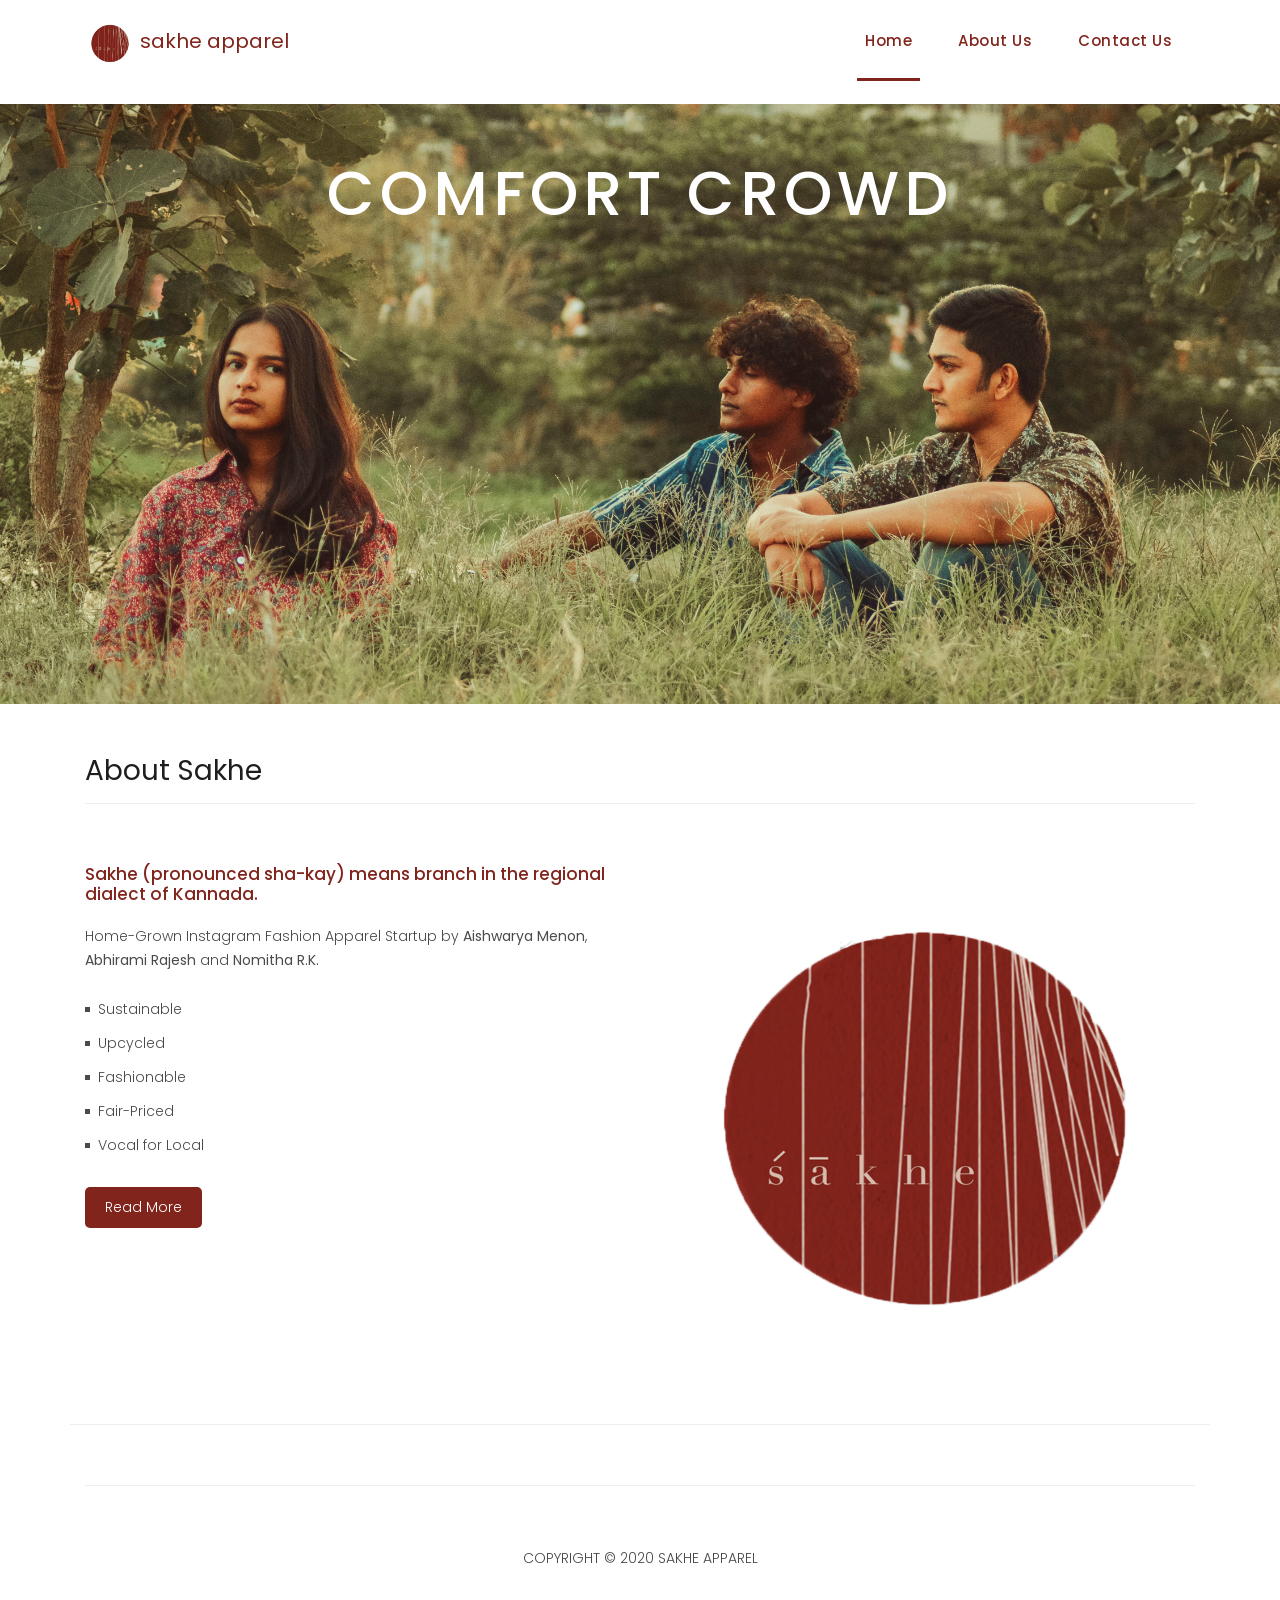
<file: index.html>
<!DOCTYPE html>
<html lang="en">

  <head>

    <meta charset="utf-8">
    <meta name="viewport" content="width=device-width, initial-scale=1, shrink-to-fit=no">
    <meta name="description" content="">
    <meta name="author" content="">
    <link href="https://fonts.googleapis.com/css?family=Poppins:100,200,300,400,500,600,700,800,900&display=swap" rel="stylesheet">

    <title>Sakhe Apparel</title>

    <!-- Bootstrap core CSS -->
    <link href="vendor/bootstrap/css/bootstrap.min.css" rel="stylesheet">
    <link rel = "icon" href = "assets/images/Logo.PNG" type = "image/x-icon">
<!--

TemplateMo 546 Sixteen Clothing

https://templatemo.com/tm-546-sixteen-clothing

-->

    <!-- Additional CSS Files -->
    <link rel="stylesheet" href="assets/css/fontawesome.css">
    <link rel="stylesheet" href="assets/css/templatemo-sixteen.css">
    <link rel="stylesheet" href="assets/css/owl.css">

  </head>

  <body>

    <!-- ***** Preloader Start ***** -->
    <div id="preloader">
        <div class="jumper">
            <div></div>
            <div></div>
            <div></div>
        </div>
    </div>  
    <!-- ***** Preloader End ***** -->

    <!-- Header -->
    <header class="">
      <nav class="navbar navbar-expand-lg">
        <div class="container">
          <a class="navbar-brand" href="index.html" style="color: #81241c;"><img src="assets/images/Logo.PNG" id="logo"> sakhe apparel</h2></a>
          <button class="navbar-toggler" type="button" data-toggle="collapse" data-target="#navbarResponsive" aria-controls="navbarResponsive" aria-expanded="false" aria-label="Toggle navigation">
            <span class="navbar-toggler-icon"></span>
          </button>
          <div class="collapse navbar-collapse" id="navbarResponsive">
            <ul class="navbar-nav ml-auto">
              <li class="nav-item active">
                <a class="nav-link" href="index.html">Home
                  <span class="sr-only">(current)</span>
                </a>
              </li> 
              <!-- <li class="nav-item">
                <a class="nav-link" href="products.html">Our Products</a>
              </li> -->
              <li class="nav-item">
                <a class="nav-link" href="about.html">About Us</a>
              </li>
              <li class="nav-item">
                <a class="nav-link" href="contact.html">Contact Us</a>
              </li>
            </ul>
          </div>
        </div>
      </nav>
    </header>

    <!-- Page Content -->
    Banner Starts Here
    <div class="banner header-text">
      <div class="owl-banner owl-carousel">
        <div class="banner-item-01">
          <div class="text-content">
            <!-- <h4></h4> -->
            <h2>Comfort Crowd</h2>
          </div>
        </div>
        <!-- <div class="banner-item-02">
          <div class="text-content">
            <h4>Flash Deals</h4>
            <h2>Get your best products</h2>
          </div>
        </div>
        <div class="banner-item-03">
          <div class="text-content">
            <h4>Last Minute</h4>
            <h2>Grab last minute deals</h2>
          </div>
        </div> -->
      </div>
    </div>
    <!-- Banner Ends Here -->

    <!-- <div class="latest-products">
      <div class="container">
        <div class="row">
          <div class="col-md-12">
            <div class="section-heading">
              <h2>Latest Products</h2>
              <a href="products.html">view all products <i class="fa fa-angle-right"></i></a>
            </div>
          </div>
          <div class="col-md-4">
            <div class="product-item">
              <a href="#"><img src="assets/images/product_01.jpg" alt=""></a>
              <div class="down-content">
                <a href="#"><h4>Tittle goes here</h4></a>
                <h6>$25.75</h6>
                <p>Lorem ipsume dolor sit amet, adipisicing elite. Itaque, corporis nulla aspernatur.</p>
                <ul class="stars">
                  <li><i class="fa fa-star"></i></li>
                  <li><i class="fa fa-star"></i></li>
                  <li><i class="fa fa-star"></i></li>
                  <li><i class="fa fa-star"></i></li>
                  <li><i class="fa fa-star"></i></li>
                </ul>
                <span>Reviews (24)</span>
              </div>
            </div>
          </div>
          <div class="col-md-4">
            <div class="product-item">
              <a href="#"><img src="assets/images/product_02.jpg" alt=""></a>
              <div class="down-content">
                <a href="#"><h4>Tittle goes here</h4></a>
                <h6>$30.25</h6>
                <p>Lorem ipsume dolor sit amet, adipisicing elite. Itaque, corporis nulla aspernatur.</p>
                <ul class="stars">
                  <li><i class="fa fa-star"></i></li>
                  <li><i class="fa fa-star"></i></li>
                  <li><i class="fa fa-star"></i></li>
                  <li><i class="fa fa-star"></i></li>
                  <li><i class="fa fa-star"></i></li>
                </ul>
                <span>Reviews (21)</span>
              </div>
            </div>
          </div>
          <div class="col-md-4">
            <div class="product-item">
              <a href="#"><img src="assets/images/product_03.jpg" alt=""></a>
              <div class="down-content">
                <a href="#"><h4>Tittle goes here</h4></a>
                <h6>$20.45</h6>
                <p>Sixteen Clothing is free CSS template provided by TemplateMo.</p>
                <ul class="stars">
                  <li><i class="fa fa-star"></i></li>
                  <li><i class="fa fa-star"></i></li>
                  <li><i class="fa fa-star"></i></li>
                  <li><i class="fa fa-star"></i></li>
                  <li><i class="fa fa-star"></i></li>
                </ul>
                <span>Reviews (36)</span>
              </div>
            </div>
          </div>
          <div class="col-md-4">
            <div class="product-item">
              <a href="#"><img src="assets/images/product_04.jpg" alt=""></a>
              <div class="down-content">
                <a href="#"><h4>Tittle goes here</h4></a>
                <h6>$15.25</h6>
                <p>Lorem ipsume dolor sit amet, adipisicing elite. Itaque, corporis nulla aspernatur.</p>
                <ul class="stars">
                  <li><i class="fa fa-star"></i></li>
                  <li><i class="fa fa-star"></i></li>
                  <li><i class="fa fa-star"></i></li>
                  <li><i class="fa fa-star"></i></li>
                  <li><i class="fa fa-star"></i></li>
                </ul>
                <span>Reviews (48)</span>
              </div>
            </div>
          </div>
          <div class="col-md-4">
            <div class="product-item">
              <a href="#"><img src="assets/images/product_05.jpg" alt=""></a>
              <div class="down-content">
                <a href="#"><h4>Tittle goes here</h4></a>
                <h6>$12.50</h6>
                <p>Lorem ipsume dolor sit amet, adipisicing elite. Itaque, corporis nulla aspernatur.</p>
                <ul class="stars">
                  <li><i class="fa fa-star"></i></li>
                  <li><i class="fa fa-star"></i></li>
                  <li><i class="fa fa-star"></i></li>
                  <li><i class="fa fa-star"></i></li>
                  <li><i class="fa fa-star"></i></li>
                </ul>
                <span>Reviews (16)</span>
              </div>
            </div>
          </div>
          <div class="col-md-4">
            <div class="product-item">
              <a href="#"><img src="assets/images/product_06.jpg" alt=""></a>
              <div class="down-content">
                <a href="#"><h4>Tittle goes here</h4></a>
                <h6>$22.50</h6>
                <p>Lorem ipsume dolor sit amet, adipisicing elite. Itaque, corporis nulla aspernatur.</p>
                <ul class="stars">
                  <li><i class="fa fa-star"></i></li>
                  <li><i class="fa fa-star"></i></li>
                  <li><i class="fa fa-star"></i></li>
                  <li><i class="fa fa-star"></i></li>
                  <li><i class="fa fa-star"></i></li>
                </ul>
                <span>Reviews (32)</span>
              </div>
            </div>
          </div>
        </div>
      </div>
    </div> -->

    <div class="best-features">
      <div class="container">
        <div class="row">
          <div class="col-md-12">
            <div class="section-heading">
              <h2>About Sakhe</h2>
            </div>
          </div>
          <div class="col-md-6">
            <div class="left-content">
              <h4>Sakhe (pronounced sha-kay) means branch in the regional dialect of Kannada.</h4>
              <p>Home-Grown Instagram Fashion Apparel Startup by <b>Aishwarya Menon</b>, <b>Abhirami Rajesh</b> and <b>Nomitha R.K.</b></p>
              <ul class="featured-list">
                <li><a href="#">Sustainable</a></li>
                <li><a href="#">Upcycled</a></li>
                <li><a href="#">Fashionable</a></li>
                <li><a href="#">Fair-Priced</a></li>
                <li><a href="#">Vocal for Local</a></li>
              </ul>
              <a href="about.html" class="filled-button">Read More</a>
            </div>
          </div>
          <div class="col-md-6">
            <div class="right-image">
              <img src="assets/images/Logo.PNG" alt="" width="5 rem" height="500px">
              <!-- <img src="assets/images/aishwarya.JPG" alt="Aishwarya Menon" id="creator"><img src="assets/images/abhirami.JPG" alt="Abhirami Rajesh" id="creator"><img src="assets/images/nomitha.JPEG" alt="Nomitha RK" id="creator"> -->
            </div>
          </div>
        </div>
      </div>
    </div>


    <!-- <div class="call-to-action">
      <div class="container">
        <div class="row">
          <div class="col-md-12">
            <div class="inner-content">
              <div class="row">
                <div class="col-md-8">
                  <h4>Creative &amp; Unique <em>Sixteen</em> Products</h4>
                  <p>Lorem ipsum dolor sit amet, consectetur adipisicing elit. Itaque corporis amet elite author nulla.</p>
                </div>
                <div class="col-md-4">
                  <a href="#" class="filled-button">Purchase Now</a>
                </div>
              </div>
            </div>
          </div>
        </div>
      </div>
    </div> -->

    
    <footer>
      <div class="container">
        <div class="row">
          <div class="col-md-12">
            <div class="inner-content">
              <p>Copyright &copy; 2020 Sakhe Apparel</p>
            </div>
          </div>
        </div>
      </div>
    </footer>


    <!-- Bootstrap core JavaScript -->
    <script src="vendor/jquery/jquery.min.js"></script>
    <script src="vendor/bootstrap/js/bootstrap.bundle.min.js"></script>


    <!-- Additional Scripts -->
    <script src="assets/js/custom.js"></script>
    <script src="assets/js/owl.js"></script>
    <script src="assets/js/slick.js"></script>
    <script src="assets/js/isotope.js"></script>
    <script src="assets/js/accordions.js"></script>


    <script language = "text/Javascript"> 
      cleared[0] = cleared[1] = cleared[2] = 0; //set a cleared flag for each field
      function clearField(t){                   //declaring the array outside of the
      if(! cleared[t.id]){                      // function makes it static and global
          cleared[t.id] = 1;  // you could use true and false, but that's more typing
          t.value='';         // with more chance of typos
          t.style.color='#fff';
          }
      }
    </script>


  </body>

</html>
</file>
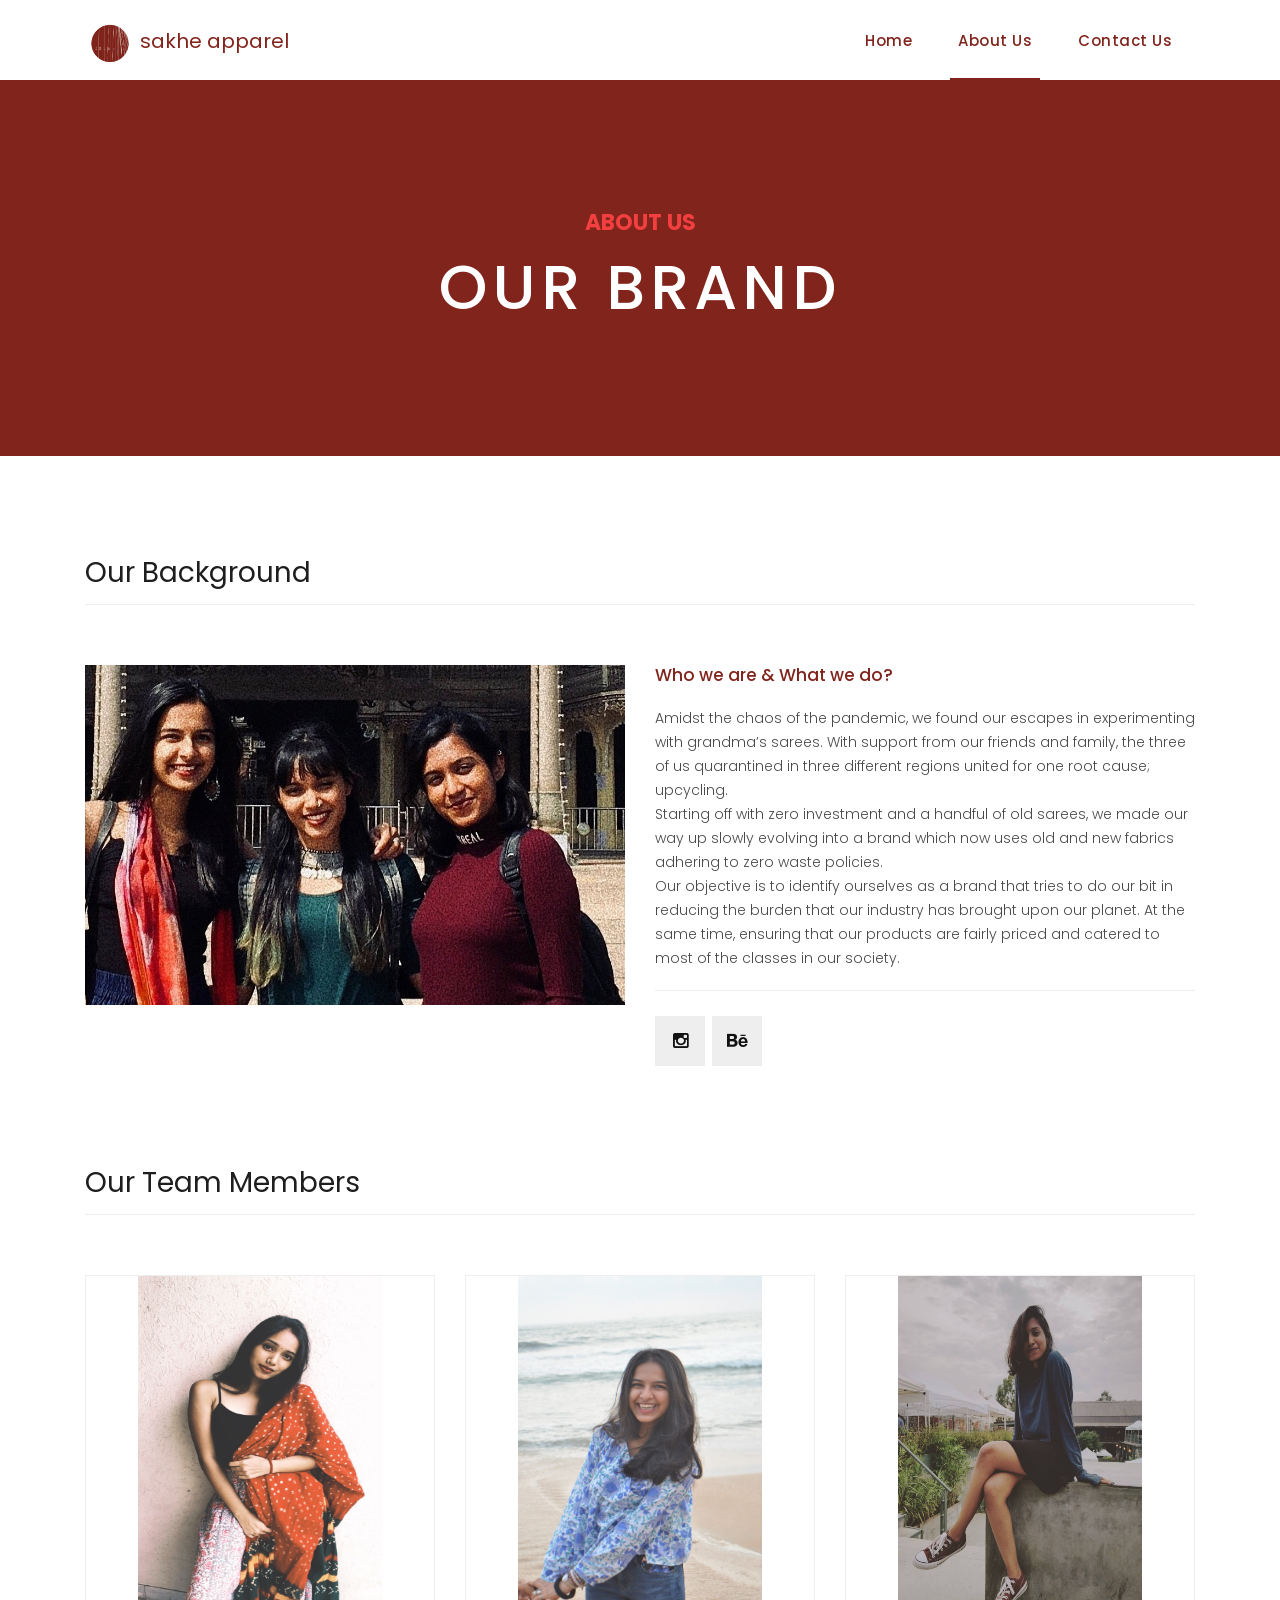
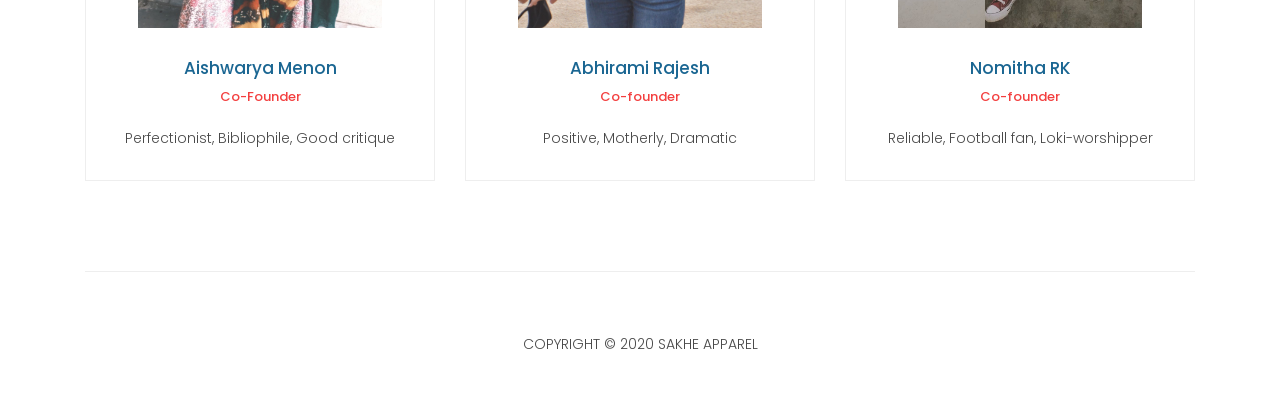
<file: about.html>
<!DOCTYPE html>
<html lang="en">

  <head>

    <meta charset="utf-8">
    <meta name="viewport" content="width=device-width, initial-scale=1, shrink-to-fit=no">
    <meta name="description" content="">
    <meta name="author" content="">
    <link href="https://fonts.googleapis.com/css?family=Poppins:100,200,300,400,500,600,700,800,900&display=swap" rel="stylesheet">

    <title>Sakhe Apparel - About Page</title>

    <!-- Bootstrap core CSS -->
    <link href="vendor/bootstrap/css/bootstrap.min.css" rel="stylesheet">
    <link rel = "icon" href = "assets/images/Logo.PNG" type = "image/x-icon">
<!--

TemplateMo 546 Sixteen Clothing

https://templatemo.com/tm-546-sixteen-clothing

-->

    <!-- Additional CSS Files -->
    <link rel="stylesheet" href="assets/css/fontawesome.css">
    <link rel="stylesheet" href="assets/css/templatemo-sixteen.css">
    <!-- <link rel="stylesheet" href="assets/css/owl.css"> -->

  </head>

  <body>

    <!-- ***** Preloader Start ***** -->
    <div id="preloader">
        <div class="jumper">
            <div></div>
            <div></div>
            <div></div>
        </div>
    </div>  
    <!-- ***** Preloader End ***** -->

    <!-- Header -->
    <header class="">
      <nav class="navbar navbar-expand-lg">
        <div class="container">
          <a class="navbar-brand" href="index.html" style="color: #81241c;"><img src="assets/images/Logo.PNG" id="logo"> sakhe apparel</h2></a>
          <button class="navbar-toggler" type="button" data-toggle="collapse" data-target="#navbarResponsive" aria-controls="navbarResponsive" aria-expanded="false" aria-label="Toggle navigation">
            <span class="navbar-toggler-icon"></span>
          </button>
          <div class="collapse navbar-collapse" id="navbarResponsive">
            <ul class="navbar-nav ml-auto">
              <li class="nav-item">
                <a class="nav-link" href="index.html">Home
                  <span class="sr-only">(current)</span>
                </a>
              </li> 
              <!-- <li class="nav-item">
                <a class="nav-link" href="products.html">Our Products</a>
              </li> -->
              <li class="nav-item active">
                <a class="nav-link" href="about.html">About Us</a>
              </li>
              <li class="nav-item">
                <a class="nav-link" href="contact.html">Contact Us</a>
              </li>
            </ul>
          </div>
        </div>
      </nav>
    </header>

    <!-- Page Content -->
    <div class="page-heading about-heading header-text">
      <div class="container">
        <div class="row">
          <div class="col-md-12">
            <div class="text-content">
              <h4>about us</h4>
              <h2>our brand</h2>
            </div>
          </div>
        </div>
      </div>
    </div>


    <div class="best-features about-features">
      <div class="container">
        <div class="row">
          <div class="col-md-12">
            <div class="section-heading">
              <h2>Our Background</h2>
            </div>
          </div>
          <div class="col-md-6">
            <div class="right-image">
              <img src="assets/images/team-edit.jpeg" alt="">
            </div>
          </div>
          <div class="col-md-6">
            <div class="left-content">
              <h4>Who we are &amp; What we do?</h4>
              <p>Amidst the chaos of the pandemic, we found our escapes in experimenting with grandma’s sarees. 
                With support from our friends and family, the three of us quarantined in three different regions united for one root cause; upcycling.
                <br>
                Starting off with zero investment and a handful of old sarees, we made our way up slowly evolving into a brand which now uses old and new fabrics adhering to zero waste policies. 
                         
                <br>
                Our objective is to identify ourselves as a brand that tries to do our bit in reducing the burden that our industry has brought upon our planet. At the same time, ensuring that our products are fairly priced and catered to most of the classes in our society.
                </p>
              <ul class="social-icons">
                <!-- <li><a href="#"><i class="fa fa-facebook"></i></a></li>
                <li><a href="#"><i class="fa fa-twitter"></i></a></li> -->
                <li><a href="https://www.instagram.com/sakhe.apparel/", target="_blank"><i class="fa fa-instagram"></i></a></li>
                <li><a href="https://www.behance.net/gallery/119953645/Sakhe-Our-Small-Business", target="_blank"><i class="fa fa-behance"></i></a></li>
              </ul>
            </div>
          </div>
        </div>
      </div>
    </div>

    
    <div class="team-members">
      <div class="container">
        <div class="row">
          <div class="col-md-12">
            <div class="section-heading">
              <h2>Our Team Members</h2>
            </div>
          </div>
          <div class="col-md-4">
            <div class="team-member">
              <div class="thumb-container">
                <img src="assets/images/aishwarya.JPG" alt="">
                <div class="hover-effect">
                  <div class="hover-content">
                    <ul class="social-icons">
                      <!-- <li><a href="#"><i class="fa fa-facebook"></i></a></li>
                      <li><a href="#"><i class="fa fa-twitter"></i></a></li> -->
                      <li><a href="https://www.instagram.com/aishwarya_menonn/", target="_blank"><i class="fa fa-instagram"></i></a></li>
                      <li><a href="https://www.behance.net/aishwaryanmenon", target="_blank"><i class="fa fa-behance"></i></a></li>
                    </ul>
                  </div>
                </div>
              </div>
              <div class="down-content">
                <h4>Aishwarya Menon</h4>
                <span>Co-Founder</span>
                <p>Perfectionist, Bibliophile, Good critique</p>
              </div>
            </div>
          </div>
          <div class="col-md-4">
            <div class="team-member">
              <div class="thumb-container">
                <img src="assets/images/abhirami.JPG" alt="">
                <div class="hover-effect">
                  <div class="hover-content">
                    <ul class="social-icons">
                      <!-- <li><a href="#"><i class="fa fa-facebook"></i></a></li>
                      <li><a href="#"><i class="fa fa-twitter"></i></a></li> -->
                      <li><a href="https://www.instagram.com/abhiramirrajesh/", target="_blank"><i class="fa fa-instagram"></i></a></li>
                      <li><a href="https://www.behance.net/abhiramirajesh", target="_blank"><i class="fa fa-behance"></i></a></li>
                    </ul>
                  </div>
                </div>
              </div>
              <div class="down-content">
                <h4>Abhirami Rajesh</h4>
                <span>Co-founder</span>
                <p>Positive, Motherly, Dramatic</p>
              </div>
            </div>
          </div>
          <div class="col-md-4">
            <div class="team-member">
              <div class="thumb-container">
                <img src="assets/images/nomitha.JPEG" alt="">
                <div class="hover-effect">
                  <div class="hover-content">
                    <ul class="social-icons">
                      <!-- <li><a href="#"><i class="fa fa-facebook"></i></a></li>
                      <li><a href="#"><i class="fa fa-twitter"></i></a></li> -->
                      <li><a href="https://www.instagram.com/nomitha.rk/", target="_blank"><i class="fa fa-instagram"></i></a></li>
                      <li><a href="https://www.behance.net/nomitha_rk", target="_blank"><i class="fa fa-behance"></i></a></li>
                    </ul>
                  </div>
                </div>
              </div>
              <div class="down-content">
                <h4>Nomitha RK</h4>
                <span>Co-founder</span>
                <p>Reliable, Football fan, Loki-worshipper</p>
              </div>
            </div>
          </div>
          <!-- <div class="col-md-4">
            <div class="team-member">
              <div class="thumb-container">
                <img src="assets/images/team_04.jpg" alt="">
                <div class="hover-effect">
                  <div class="hover-content">
                    <ul class="social-icons">
                      <li><a href="#"><i class="fa fa-facebook"></i></a></li>
                      <li><a href="#"><i class="fa fa-twitter"></i></a></li>
                      <li><a href="#"><i class="fa fa-linkedin"></i></a></li>
                      <li><a href="#"><i class="fa fa-behance"></i></a></li>
                    </ul>
                  </div>
                </div>
              </div> -->
              <!-- <div class="down-content">
                <h4>Mary Cool</h4>
                <span>Product Specialist</span>
                <p>Lorem ipsum dolor sit amet, consectetur adipisicing itaque corporis nulla.</p>
              </div>
            </div>
          </div>
          <div class="col-md-4">
            <div class="team-member">
              <div class="thumb-container">
                <img src="assets/images/team_05.jpg" alt="">
                <div class="hover-effect">
                  <div class="hover-content">
                    <ul class="social-icons">
                      <li><a href="#"><i class="fa fa-facebook"></i></a></li>
                      <li><a href="#"><i class="fa fa-twitter"></i></a></li>
                      <li><a href="#"><i class="fa fa-linkedin"></i></a></li>
                      <li><a href="#"><i class="fa fa-behance"></i></a></li>
                    </ul>
                  </div>
                </div>
              </div>
              <div class="down-content">
                <h4>George Walker</h4>
                <span>Product Photographer</span>
                <p>Lorem ipsum dolor sit amet, consectetur adipisicing itaque corporis nulla.</p>
              </div>
            </div>
          </div>
          <div class="col-md-4">
            <div class="team-member">
              <div class="thumb-container">
                <img src="assets/images/team_06.jpg" alt="">
                <div class="hover-effect">
                  <div class="hover-content">
                    <ul class="social-icons">
                      <li><a href="#"><i class="fa fa-facebook"></i></a></li>
                      <li><a href="#"><i class="fa fa-twitter"></i></a></li>
                      <li><a href="#"><i class="fa fa-linkedin"></i></a></li>
                      <li><a href="#"><i class="fa fa-behance"></i></a></li>
                    </ul>
                  </div>
                </div>
              </div>
              <div class="down-content">
                <h4>Kate Town</h4>
                <span>General Manager</span>
                <p>Lorem ipsum dolor sit amet, consectetur adipisicing itaque corporis nulla.</p>
              </div>
            </div>
          </div> -->
        </div>
      </div>
    </div>


    <!-- <div class="services">
      <div class="container">
        <div class="row">
          <div class="col-md-4">
            <div class="service-item">
              <div class="icon">
                <i class="fa fa-gear"></i>
              </div>
              <div class="down-content">
                <h4>Product Management</h4>
                <p>Lorem ipsum dolor sit amet, consectetur an adipisicing elit. Itaque, corporis nulla at quia quaerat.</p>
                <a href="#" class="filled-button">Read More</a>
              </div>
            </div>
          </div>
          <div class="col-md-4">
            <div class="service-item">
              <div class="icon">
                <i class="fa fa-gear"></i>
              </div>
              <div class="down-content">
                <h4>Customer Relations</h4>
                <p>Lorem ipsum dolor sit amet, consectetur an adipisicing elit. Itaque, corporis nulla at quia quaerat.</p>
                <a href="#" class="filled-button">Details</a>
              </div>
            </div>
          </div>
          <div class="col-md-4">
            <div class="service-item">
              <div class="icon">
                <i class="fa fa-gear"></i>
              </div>
              <div class="down-content">
                <h4>Global Collection</h4>
                <p>Lorem ipsum dolor sit amet, consectetur an adipisicing elit. Itaque, corporis nulla at quia quaerat.</p>
                <a href="#" class="filled-button">Read More</a>
              </div>
            </div>
          </div>
        </div>
      </div>
    </div> -->


    <!-- <div class="happy-clients">
      <div class="container">
        <div class="row">
          <div class="col-md-12">
            <div class="section-heading">
              <h2>Happy Clients</h2>
            </div>
          </div>
          <div class="col-md-12">
              <div class="client-item">
                <img src="assets/images/Middle.jpg" alt="1">
              </div>
              
              <div class="client-item">
                <img src="assets/images/Middle.jpg" alt="2">
              </div>
              
              <div class="client-item">
                <img src="assets/images/Middle.jpg" alt="3">
              </div>
              
              <div class="client-item">
                <img src="assets/images/Middle.jpg" alt="4">
              </div>
              
              <div class="client-item">
                <img src="assets/images/Middle.jpg" alt="5">
              </div>
              
              <div class="client-item">
                <img src="assets/images/Middle.jpg" alt="6">
              </div>

              <div class="client-item">
                <img src="assets/images/Middle.jpg" alt="6">
              </div>

              <div class="client-item">
                <img src="assets/images/Middle.jpg" alt="6">
              </div>
          </div>
        </div>
      </div>
    </div> -->

    
    <footer>
      <div class="container">
        <div class="row">
          <div class="col-md-12">
            <div class="inner-content">
              <p>Copyright &copy; 2020 Sakhe Apparel</p>
            </div>
          </div>
        </div>
      </div>
    </footer>


    <!-- Bootstrap core JavaScript -->
    <script src="vendor/jquery/jquery.min.js"></script>
    <script src="vendor/bootstrap/js/bootstrap.bundle.min.js"></script>


    <!-- Additional Scripts -->
    <script src="assets/js/custom.js"></script>
    <script src="assets/js/owl.js"></script>
    <script src="assets/js/slick.js"></script>
    <script src="assets/js/isotope.js"></script>
    <script src="assets/js/accordions.js"></script>


    <script language = "text/Javascript"> 
      cleared[0] = cleared[1] = cleared[2] = 0; //set a cleared flag for each field
      function clearField(t){                   //declaring the array outside of the
      if(! cleared[t.id]){                      // function makes it static and global
          cleared[t.id] = 1;  // you could use true and false, but that's more typing
          t.value='';         // with more chance of typos
          t.style.color='#fff';
          }
      }
    </script>


  </body>

</html>
</file>
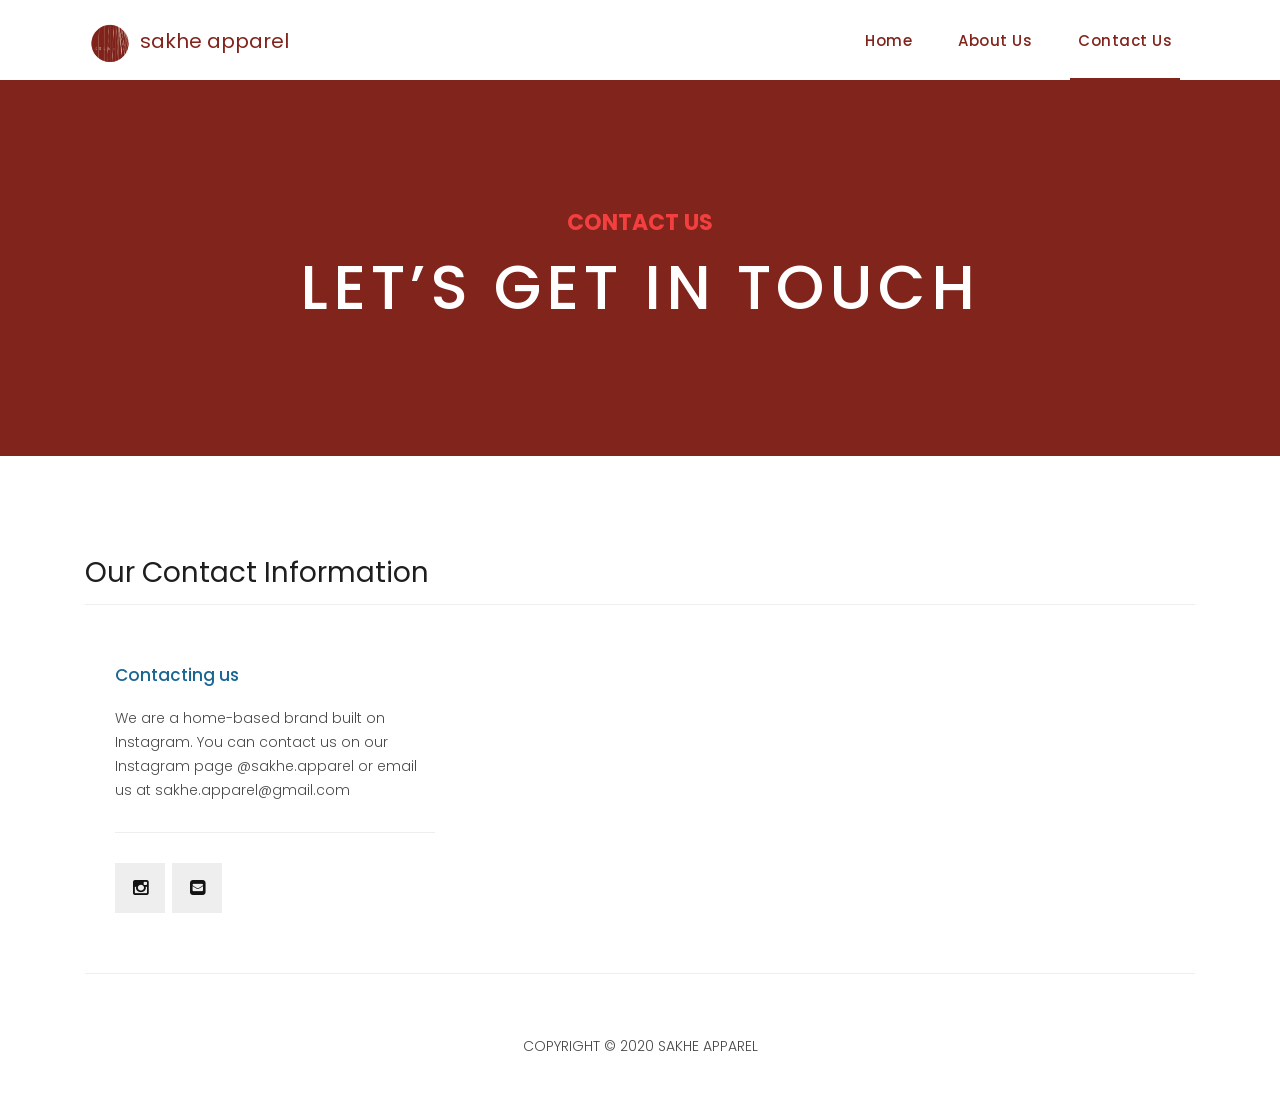
<file: contact.html>
<!DOCTYPE html>
<html lang="en">

  <head>

    <meta charset="utf-8">
    <meta name="viewport" content="width=device-width, initial-scale=1, shrink-to-fit=no">
    <meta name="description" content="">
    <meta name="author" content="">
    <link href="https://fonts.googleapis.com/css?family=Poppins:100,200,300,400,500,600,700,800,900&display=swap" rel="stylesheet">

    <title>Sakhe Apparel - Contact Page</title>

    <!-- Bootstrap core CSS -->
    <link href="vendor/bootstrap/css/bootstrap.min.css" rel="stylesheet">
    <link rel = "icon" href = "assets/images/Logo.PNG" type = "image/x-icon">
<!--

TemplateMo 546 Sixteen Clothing

https://templatemo.com/tm-546-sixteen-clothing

-->

    <!-- Additional CSS Files -->
    <link rel="stylesheet" href="assets/css/fontawesome.css">
    <link rel="stylesheet" href="assets/css/templatemo-sixteen.css">
    <link rel="stylesheet" href="assets/css/owl.css">

  </head>

  <body>

    <!-- ***** Preloader Start ***** -->
    <div id="preloader">
        <div class="jumper">
            <div></div>
            <div></div>
            <div></div>
        </div>
    </div>  
    <!-- ***** Preloader End ***** -->

   <!-- Header -->
   <header class="">
    <nav class="navbar navbar-expand-lg">
      <div class="container">
        <a class="navbar-brand" href="index.html" style="color: #81241c;"><img src="assets/images/Logo.PNG" id="logo"> sakhe apparel</h2></a>
        <button class="navbar-toggler" type="button" data-toggle="collapse" data-target="#navbarResponsive" aria-controls="navbarResponsive" aria-expanded="false" aria-label="Toggle navigation">
          <span class="navbar-toggler-icon"></span>
        </button>
        <div class="collapse navbar-collapse" id="navbarResponsive">
          <ul class="navbar-nav ml-auto">
            <li class="nav-item">
              <a class="nav-link" href="index.html">Home
                <span class="sr-only">(current)</span>
              </a>
            </li> 
            <!-- <li class="nav-item">
              <a class="nav-link" href="products.html">Our Products</a>
            </li> -->
            <li class="nav-item">
              <a class="nav-link" href="about.html">About Us</a>
            </li>
            <li class="nav-item active">
              <a class="nav-link" href="contact.html">Contact Us</a>
            </li>
          </ul>
        </div>
      </div>
    </nav>
  </header>

    <!-- Page Content -->
    <div class="page-heading contact-heading header-text">
      <div class="container">
        <div class="row">
          <div class="col-md-12">
            <div class="text-content">
              <h4>contact us</h4>
              <h2>let’s get in touch</h2>
            </div>
          </div>
        </div>
      </div>
    </div>


    <div class="find-us">
      <div class="container">
        <div class="row">
          <div class="col-md-12">
            <div class="section-heading">
              <h2>Our Contact Information</h2>
            </div>
          </div>
          <!-- <div class="col-md-8">
            How to change your own map point
              1. Go to Google Maps
              2. Click on your location point
              3. Click "Share" and choose "Embed map" tab
              4. Copy only URL and paste it within the src="" field below
           
            <div id="map">
              <iframe src="https://maps.google.com/maps?q=Av.+L%C3%BAcio+Costa,+Rio+de+Janeiro+-+RJ,+Brazil&t=&z=13&ie=UTF8&iwloc=&output=embed" width="100%" height="330px" frameborder="0" style="border:0" allowfullscreen></iframe>
            </div>
          </div> -->
          <div class="col-md-4">
            <div class="left-content">
              <h4>Contacting us</h4>
              <p>We are a home-based brand built on Instagram. You can contact us on our Instagram page @sakhe.apparel or email us at sakhe.apparel@gmail.com</p>
              <ul class="social-icons">
                <!-- <li><a href="#"><i class="fa fa-facebook"></i></a></li>
                <li><a href="#"><i class="fa fa-twitter"></i></a></li> -->
                <li><a href="https://www.instagram.com/sakhe.apparel/", target="_blank"><i class="fa fa-instagram"></i></a></li>
                <li><a href="https://mail.google.com/mail/?view=cm&fs=1&tf=1", target="_blank"><i class="fa fa-envelope-square"></i></a></li>                
              </ul>
            </div>
          </div>
        </div>
      </div>
    </div>

    
    <!-- <div class="send-message">
      <div class="container">
        <div class="row">
          <div class="col-md-12">
            <div class="section-heading">
              <h2>Send us a Message</h2>
            </div>
          </div>
          <div class="col-md-8">
            <div class="contact-form">
              <form id="contact" action="" method="post">
                <div class="row">
                  <div class="col-lg-12 col-md-12 col-sm-12">
                    <fieldset>
                      <input name="name" type="text" class="form-control" id="name" placeholder="Full Name" required="">
                    </fieldset>
                  </div>
                  <div class="col-lg-12 col-md-12 col-sm-12">
                    <fieldset>
                      <input name="email" type="text" class="form-control" id="email" placeholder="E-Mail Address" required="">
                    </fieldset>
                  </div>
                  <div class="col-lg-12 col-md-12 col-sm-12">
                    <fieldset>
                      <input name="subject" type="text" class="form-control" id="subject" placeholder="Subject" required="">
                    </fieldset>
                  </div>
                  <div class="col-lg-12">
                    <fieldset>
                      <textarea name="message" rows="6" class="form-control" id="message" placeholder="Your Message" required=""></textarea>
                    </fieldset>
                  </div>
                  <div class="col-lg-12">
                    <fieldset>
                      <button type="submit" id="form-submit" class="filled-button">Send Message</button>
                    </fieldset>
                  </div>
                </div>
              </form>
            </div>
          </div>
          <div class="col-md-4">
            <ul class="accordion">
              <li>
                  <a>Accordion Title One</a>
                  <div class="content">
                      <p>Lorem ipsum dolor sit amet, consectetur adipisic elit. Sed voluptate nihil eumester consectetur similiqu consectetur.<br><br>Lorem ipsum dolor sit amet, consectetur adipisic elit. Et, consequuntur, modi mollitia corporis ipsa voluptate corrupti elite.</p>
                  </div>
              </li>
              <li>
                  <a>Second Title Here</a>
                  <div class="content">
                      <p>Lorem ipsum dolor sit amet, consectetur adipisic elit. Sed voluptate nihil eumester consectetur similiqu consectetur.<br><br>Lorem ipsum dolor sit amet, consectetur adipisic elit. Et, consequuntur, modi mollitia corporis ipsa voluptate corrupti elite.</p>
                  </div>
              </li>
              <li>
                  <a>Accordion Title Three</a>
                  <div class="content">
                      <p>Lorem ipsum dolor sit amet, consectetur adipisic elit. Sed voluptate nihil eumester consectetur similiqu consectetur.<br><br>Lorem ipsum dolor sit amet, consectetur adipisic elit. Et, consequuntur, modi mollitia corporis ipsa voluptate corrupti elite.</p>
                  </div>
              </li>
              <li>
                  <a>Fourth Accordion Title</a>
                  <div class="content">
                      <p>Lorem ipsum dolor sit amet, consectetur adipisic elit. Sed voluptate nihil eumester consectetur similiqu consectetur.<br><br>Lorem ipsum dolor sit amet, consectetur adipisic elit. Et, consequuntur, modi mollitia corporis ipsa voluptate corrupti elite.</p>
                  </div>
              </li>
            </ul>
          </div>
        </div>
      </div>
    </div>

    <div class="happy-clients">
      <div class="container">
        <div class="row">
          <div class="col-md-12">
            <div class="section-heading">
              <h2>Our Happy Customers</h2>
            </div>
          </div>
          <div class="col-md-12">
            <div class="owl-clients owl-carousel">
              <div class="client-item">
                <img src="assets/images/client-01.png" alt="1">
              </div>
              
              <div class="client-item">
                <img src="assets/images/client-01.png" alt="2">
              </div>
              
              <div class="client-item">
                <img src="assets/images/client-01.png" alt="3">
              </div>
              
              <div class="client-item">
                <img src="assets/images/client-01.png" alt="4">
              </div>
              
              <div class="client-item">
                <img src="assets/images/client-01.png" alt="5">
              </div>
              
              <div class="client-item">
                <img src="assets/images/client-01.png" alt="6">
              </div>
            </div>
          </div>
        </div>
      </div>
    </div> -->

    
    <footer>
      <div class="container">
        <div class="row">
          <div class="col-md-12">
            <div class="inner-content">
              <p>Copyright &copy; 2020 Sakhe Apparel</p>
            </div>
          </div>
        </div>
      </div>
    </footer>


    <!-- Bootstrap core JavaScript -->
    <script src="vendor/jquery/jquery.min.js"></script>
    <script src="vendor/bootstrap/js/bootstrap.bundle.min.js"></script>


    <!-- Additional Scripts -->
    <script src="assets/js/custom.js"></script>
    <script src="assets/js/owl.js"></script>
    <script src="assets/js/slick.js"></script>
    <script src="assets/js/isotope.js"></script>
    <script src="assets/js/accordions.js"></script>


    <script language = "text/Javascript"> 
      cleared[0] = cleared[1] = cleared[2] = 0; //set a cleared flag for each field
      function clearField(t){                   //declaring the array outside of the
      if(! cleared[t.id]){                      // function makes it static and global
          cleared[t.id] = 1;  // you could use true and false, but that's more typing
          t.value='';         // with more chance of typos
          t.style.color='#fff';
          }
      }
    </script>


  </body>

</html>
</file>
<file: assets/css/templatemo-sixteen.css>
/*

TemplateMo 546 Sixteen Clothing

https://templatemo.com/tm-546-sixteen-clothing

*/
body {
  font-family: 'Poppins', sans-serif;
  overflow-x: hidden;
  text-rendering: optimizeLegibility;
  -webkit-font-smoothing: antialiased;
  -moz-osx-font-smoothing: grayscale;
   /* background-image: url(../images/Logo.PNG);
   background-size: contain;
   background-repeat: no-repeat;
   background-position: center center; */
}
p {
	margin-bottom: 0px;
	font-size: 14px;
	font-weight: 300;
	color: #4a4a4a;
	line-height: 24px;
}
a {
	text-decoration: none!important;
}
ul {
	padding: 0;
	margin: 0;
	list-style: none;
}

h1,h2,h3,h4,h5,h6 {
	margin: 0px;
}

ul.social-icons li {
	display: inline-block;
	margin-right: 3px;
}

ul.social-icons li:last-child {
	margin-right: 0px;
}

ul.social-icons li a {
	width: 50px;
	height: 50px;
	display: inline-block;
	line-height: 50px;
	background-color: #eee;
	color: #121212;
	font-size: 18px;
	text-align: center;
	transition: all .3s;
}

ul.social-icons li a:hover {
	background-color: #f33f3f;
	color: #fff;
}

a.filled-button {
	background-color: #81241c;
	color: #fff;
	font-size: 14px;
	text-transform: capitalize;
	font-weight: 300;
	padding: 10px 20px;
	border-radius: 5px;
	display: inline-block;
	transition: all 0.3s;
}

a.filled-button:hover {
	background-color: #121212;
	color: #fff;
}

.section-heading {
	text-align: left;
	margin-bottom: 60px;
	border-bottom: 1px solid #eee;
}

.section-heading h2 {
	font-size: 28px;
	font-weight: 400;
	color: #1e1e1e;
	margin-bottom: 15px;
}

.products-heading {
	background-image: url(../images/products-heading.jpg);
}

.about-heading {
	/* background-image: url(../images/team-edit.jpeg); */
	/* background-size: cover; */
	background-color: #81241c;
	background-position: top;
	background-repeat: no-repeat;
}

.contact-heading {
	background-color: #81241c;
}

.page-heading {
	padding: 210px 0px 130px 0px;
	text-align: center;
	background-position: center center;
	background-repeat: no-repeat;
	background-size: cover;
}

.page-heading .text-content h4 {
	color: #f33f3f;
	font-size: 22px;
	text-transform: uppercase;
	font-weight: 700;
	margin-bottom: 15px;
}

.page-heading .text-content h2 {
	color: #fff;
	font-size: 62px;
	text-transform: uppercase;
	letter-spacing: 5px;
}

#preloader {
  overflow: hidden;
  background: #f33f3f;
  left: 0;
  right: 0;
  top: 0;
  bottom: 0;
  position: fixed;
  z-index: 9999999;
  color: #fff;
}

#preloader .jumper {
  left: 0;
  top: 0;
  right: 0;
  bottom: 0;
  display: block;
  position: absolute;
  margin: auto;
  width: 50px;
  height: 50px;
}

#preloader .jumper > div {
  background-color: #fff;
  width: 10px;
  height: 10px;
  border-radius: 100%;
  -webkit-animation-fill-mode: both;
  animation-fill-mode: both;
  position: absolute;
  opacity: 0;
  width: 50px;
  height: 50px;
  -webkit-animation: jumper 1s 0s linear infinite;
  animation: jumper 1s 0s linear infinite;
}

#preloader .jumper > div:nth-child(2) {
  -webkit-animation-delay: 0.33333s;
  animation-delay: 0.33333s;
}

#preloader .jumper > div:nth-child(3) {
  -webkit-animation-delay: 0.66666s;
  animation-delay: 0.66666s;
}

@-webkit-keyframes jumper {
  0% {
    opacity: 0;
    -webkit-transform: scale(0);
    transform: scale(0);
  }
  5% {
    opacity: 1;
  }
  100% {
    -webkit-transform: scale(1);
    transform: scale(1);
    opacity: 0;
  }
}

@keyframes jumper {
  0% {
    opacity: 0;
    -webkit-transform: scale(0);
    transform: scale(0);
  }
  5% {
    opacity: 1;
  }
  100% {
    opacity: 0;
  }
}

#logo {
	width: 50px;
	height: 50px
}


/* Header Style */
header {
	position: fixed;
	top: 0;
	left: 0;
	z-index: 99999;
	width: 100%;
	height: 80px;
	background-color: #ffffff;
	-webkit-transition: all 0.3s ease-in-out 0s;
    -moz-transition: all 0.3s ease-in-out 0s;
    -o-transition: all 0.3s ease-in-out 0s;
    transition: all 0.3s ease-in-out 0s;
}
header .navbar {
	padding: 17px 0px;
}
.background-header .navbar {
	padding: 17px 0px;
}
.background-header {
	top: 0;
	position: fixed;
	background-color: #fff!important;
	box-shadow: 0px 1px 10px rgba(0,0,0,0.1);
}
.background-header .navbar-brand h2 {
	color: #121212!important;
}
.background-header .navbar-nav a.nav-link {
	color: #81241c!important;
}
.background-header .navbar-nav .nav-link:hover,
.background-header .navbar-nav .active>.nav-link,
.background-header .navbar-nav .nav-link.active,
.background-header .navbar-nav .nav-link.show,
.background-header .navbar-nav .show>.nav-link {
	color: #81241c!important;
}
.navbar .navbar-brand {
	float: 	left;
	margin-top: -12px;
	outline: none;
}
.navbar .navbar-brand h2 {
	color: #81241c;
	text-transform: uppercase;
	font-size: 24px;
	font-weight: 700;
	-webkit-transition: all .3s ease 0s;
    -moz-transition: all .3s ease 0s;
    -o-transition: all .3s ease 0s;
    transition: all .3s ease 0s;
}
.navbar .navbar-brand h2 em {
	font-style: normal;
	color: #fff;
}
#navbarResponsive {
	z-index: 999;
}
.navbar-collapse {
	text-align: center;
}
.navbar .navbar-nav .nav-item {
	margin: 0px 15px;
}
.navbar .navbar-nav a.nav-link {
	text-transform: capitalize;
	font-size: 15px;
	font-weight: 500;
	letter-spacing: 0.5px;
	color: #81241c;
	transition: all 0.5s;
	margin-top: 5px;
}
.navbar .navbar-nav .nav-link:hover,
.navbar .navbar-nav .active>.nav-link,
.navbar .navbar-nav .nav-link.active,
.navbar .navbar-nav .nav-link.show,
.navbar .navbar-nav .show>.nav-link {
	color: #81241c;
	padding-bottom: 25px;
	border-bottom: 3px solid #81241c;
}
.navbar .navbar-toggler-icon {
	background-image: none;
}
.navbar .navbar-toggler {
	border-color: #fff;
	background-color: #fff;	
	height: 36px;
	outline: none;
	border-radius: 0px;
	position: absolute;
	right: 30px;
	top: 20px;
}
.navbar .navbar-toggler-icon:after {
	content: '\f0c9';
	color: #f33f3f;
	font-size: 18px;
	line-height: 26px;
	font-family: 'FontAwesome';
}



/* Banner Style */
.banner {
	position: relative;
	text-align: center;
	padding-top: 80px;
}

.banner-item-01 {
	padding: 300px 0px;
	background-color: #81241c;
	background-image: url(/assets/images/Middle.jpg);
	background-size: cover;
	background-repeat: no-repeat;
	background-position: center center;
}

.banner-item-02 {
	padding: 300px 0px;
	background-image: url(../images/team.JPEG);
	background-size: cover;
	background-repeat: no-repeat;
	background-position: center center;
}

.banner-item-03 {
	padding: 300px 0px;
	background-image: url(../images/slide_03.jpg);
	background-size: cover;
	background-repeat: no-repeat;
	background-position: center center;
}

.banner .banner-item {
	max-height: 600px;
}

.banner .text-content {
	position: absolute;
	top: 15%;
	transform: translateY(-50%);
	text-align: center;
	width: 100%;
}

.banner .text-content h4 {
	color: #f33f3f;
	font-size: 22px;
	text-transform: uppercase;
	font-weight: 700;
	margin-bottom: 15px;
}

.banner .text-content h2 {
	color: #fff;
	font-size: 62px;
	text-transform: uppercase;
	letter-spacing: 5px;
}

.owl-banner .owl-dots .owl-dot {
  border-radius: 3px;
}
.owl-banner .owl-dots {
    display: -webkit-box;
    display: -webkit-flex;
    display: -ms-flexbox;
    display: flex;
    -ms-flex-pack: center;
    -webkit-justify-content: center;
    justify-content: center;
    position: absolute;
    left: 50%;
    transform: translateX(-50%);
    bottom: 30px;
}
.owl-banner .owl-dots .owl-dot {
    width: 10px;
    height: 10px;
    border-radius: 50%;
    margin: 0 10px;
    background-color: #fff;
    opacity: 0.5;
}
.owl-banner .owl-dots .owl-dot:focus {
    outline: none
}
.owl-banner .owl-dots .owl-dot.active {
    background-color: #fff;
    opacity: 1;
}



/* Latest Produtcs */

.latest-products {
	margin-top: 100px;
}

.latest-products .section-heading a {
	float: right;
	margin-top: -35px;
	text-transform: uppercase;
	font-size: 13px;
	font-weight: 700;
	color: #f33f3f;
}

.product-item {
	border: 1px solid #eee;
	margin-bottom: 30px;
}

.product-item .down-content {
	padding: 30px;
	position: relative;
}

.product-item img {
	width: 100%;
	overflow: hidden;
}

.product-item .down-content h4 {
	font-size: 17px;
	color: #1a6692;
	margin-bottom: 20px;
}

.product-item .down-content h6 {
	position: absolute;
	top: 30px;
	right: 30px;
	font-size: 18px;
	color: #121212;
}

.product-item .down-content p {
	margin-bottom: 20px;
}

.product-item .down-content ul li {
	display: inline-block;
}

.product-item .down-content ul li i {
	color: #f33f3f;
	font-size: 14px;
}

.product-item .down-content span {
	position: absolute;
	right: 30px;
	bottom: 30px;
	font-size: 13px;
	color: #f33f3f;
	font-weight: 500;
}




/* Best Features */

.about-features {
	margin-top: 100px!important;
}

.about-features p {
	border-bottom: 1px solid #eee;
	padding-bottom: 20px;
}

.about-features .container .row {
	padding-bottom: 0px!important;
	border-bottom: none!important;
}

.best-features {
	margin-top: 50px;
}

.best-features .container .row {
	border-bottom: 1px solid #eee;
	padding-bottom: 60px;
}

.best-features img {
	width: 100%;
	overflow: hidden;
}

.best-features h4 {
	font-size: 17px;
	color: #81241c;
	margin-bottom: 20px;
}

.best-features ul.featured-list li {
	display: block;
	margin-bottom: 10px;
}

.best-features p {
	margin-bottom: 25px;
}

.best-features ul.featured-list li a {
	font-size: 14px;
	color: #4a4a4a;
	font-weight: 300;
	transition: all .3s;
	position: relative;
	padding-left: 13px;
}

.best-features ul.featured-list li a:before {
	content: '';
	width: 5px;
	height: 5px;
	display: inline-block;
	background-color: #4a4a4a;
	position: absolute;
	left: 0;
	transition: all .3s;
	top: 8px;
}

.best-features ul.featured-list li a:hover {
	color: #f33f3f;
}

.best-features ul.featured-list li a:hover::before {
	background-color: #f33f3f;
}

.best-features .filled-button {
	margin-top: 20px;
}

#creator {
	width: 150px;
    height: 25em;
}





/* Call To Action */

.call-to-action .inner-content {
	margin-top: 60px;
	padding: 30px;
	background-color: #f7f7f7;
	border-radius: 5px;
}

.call-to-action .inner-content h4 {
	font-size: 17px;
	color: #1a6692;
	margin-bottom: 15px;
}

.call-to-action .inner-content em {
	font-style: normal;
	font-weight: 700;
}

.call-to-action .inner-content .col-md-4 {
	text-align: right;
}

.call-to-action .inner-content .filled-button {
	margin-top: 12px;
}




/* Footer */

footer {
	text-align: center;
}

footer .inner-content {
	border-top: 1px solid #eee;
	margin-top: 60px;
	padding: 60px 0px;
}

footer .inner-content p {
	text-transform: uppercase;
}

footer .inner-content p a {
	color: #f33f3f;
	margin-left: 3px;
}




/* Product Page */

.products {
	margin-top: 100px;
}

.products .filters {
	text-align: center;
	border-bottom: 1px solid #eee;
	padding-bottom: 10px;
	margin-bottom: 60px;
}

.products .filters li {
	text-transform: uppercase;
	font-size: 13px;
	font-weight: 700;
	color: #121212;
	display: inline-block;
	margin: 0px 10px;
	transition: all .3s;
	cursor: pointer;
}

.products .filters ul li.active,
.products .filters ul li:hover {
  color: #f33f3f;
}

.products ul.pages {
	margin-top: 30px;
	text-align: center;
}

.products ul.pages li {
	display: inline-block;
	margin: 0px 2px;
}

.products ul.pages li a {
	width: 44px;
	height: 44px;
	display: inline-block;
	line-height: 42px;
	border: 1px solid #eee;
	font-size: 15px;
	font-weight: 700;
	color: #121212;
	transition: all .3s;
}

.products ul.pages li a:hover,
.products ul.pages li.active a {
	background-color: #f33f3f;
	border-color: #f33f3f;
	color: #fff;
}



/* Team Members */

.team-members {
	margin-top: 100px;
}

.team-member {
	border: 1px solid #eee;
	margin-bottom: 30px;
}

.team-member img {
	display: block;
	width: 70%;
	overflow: hidden;
	height: 22rem;
	margin-left: auto;
	margin-right: auto;
}

.team-member .down-content {
	padding: 30px;
	text-align: center;
}

.team-member .thumb-container {
	position: relative;
}

.team-member .thumb-container .hover-effect {
	position: absolute;
	background-color: rgba(243,63,63,0.9);
	top: 0;
	left: 0;
	width: 100%;
	height: 100%;
	opacity: 0;
	visibility: hidden;
	transition: all .5s;
}

.team-member .thumb-container .hover-effect .hover-content {
	position: absolute;
	display: inline-block;
	width: 100%;
	text-align: center;
	top: 50%;
	transform: translateY(-50%);
}

.team-member .thumb-container .hover-effect .hover-content ul.social-icons li a:hover {
	background-color: #fff;
	color: #f33f3f;
}

.team-member:hover .hover-effect {
	visibility: visible;
	opacity: 1;
}

.team-member .down-content h4 {
	font-size: 17px;
	color: #1a6692;
	margin-bottom: 8px;
}

.team-member .down-content span {
	display: block;
	font-size: 13px;
	color: #f33f3f;
	font-weight: 500;
	margin-bottom: 20px;
}




/* Services */

.services {
	background-image: url(../images/services-bg.jpg);
	background-position: center center;
	background-repeat: no-repeat;
	background-size: cover;
	background-attachment: fixed;
	padding: 100px 0px;
}

.services .service-item {
	text-align: center;
}

.services .service-item .icon {
	background-color: #f7f7f7;
	padding: 40px;
}

.services .service-item .icon i {
	width: 100px;
	height: 100px;
	display: inline-block;
	text-align: center;
	line-height: 100px;
	background-color: #f33f3f;
	color: #fff;
	font-size: 32px;
}

.services .service-item .down-content {
	background-color: #fff;
	padding: 40px 30px;
}

.services .service-item .down-content h4 {
	font-size: 17px;
	color: #1a6692;
	margin-bottom: 20px;
}

.services .service-item .down-content p {
	margin-bottom: 25px;
}




/* Clients */

.happy-clients {
	margin-top: 100px;
	margin-bottom: 40px;
}

.client-item {
	display: inline;
	/* margin: 10px 10px; */
}

.happy-clients .client-item img {
	max-width: 22%;
	overflow: hidden;
	transition: all .3s;
	cursor: pointer;
	/* margin: calc(100% / 32); */
	margin: 1.25%;
}

.happy-clients .client-item img:hover {
	opacity: 0.8;
}




/* Find Us */

.find-us {
	margin-top: 100px;
}

.find-us p {
	border-bottom: 1px solid #eee;
	padding-bottom: 30px;
	margin-bottom: 30px;
}

.find-us h4 {
	font-size: 17px;
	color: #1a6692;
	margin-bottom: 20px;
}

.find-us .left-content {
	margin-left: 30px;
}



/* Send Message */

.send-message {
	margin-top: 100px;
}

.contact-form input {
	font-size: 14px;
	width: 100%;
	height: 44px;
	display: inline-block;
	line-height: 42px;
	border: 1px solid #eee;
	border-radius: 0px;
	margin-bottom: 30px;
}

.contact-form input:focus {
	box-shadow: none;
	border: 1px solid #eee;
}

.contact-form textarea {
	font-size: 14px;
	width: 100%;
	min-width: 100%;
	min-height: 120px;
	height: 120px;
	max-height: 180px;
	border: 1px solid #eee;
	border-radius: 0px;
	margin-bottom: 30px;
}

.contact-form textarea:focus {
	box-shadow: none;
	border: 1px solid #eee;
}

.contact-form button.filled-button {
	background-color: #f33f3f;
	color: #fff;
	font-size: 14px;
	text-transform: capitalize;
	font-weight: 300;
	padding: 10px 20px;
	border-radius: 5px;
	display: inline-block;
	transition: all 0.3s;
	border: none;
	outline: none;
	cursor: pointer;
}

.contact-form button.filled-button:hover {
	background-color: #121212;
	color: #fff;
}

.accordion {
	margin-left: 30px;
}

.accordion a {
	cursor: pointer;
	font-size: 17px;
	color: #1a6692!important;
	margin-bottom: 20px;
	transition: all .3s;
}

.accordion a:hover {
	color: #f33f3f!important;
}

.accordion a.active {
  color: #f33f3f!important;
}

.accordion li .content {
  display: none;
  margin-top: 10px;
}

.accordion li:first-child {
	border-top: 1px solid #eee;
}

.accordion li {
	border-bottom: 1px solid #eee;
	padding: 15px 0px;
}

/* Responsive Style */
@media (max-width: 768px) {
	.banner .text-content {
		width: 90%;
		margin-left: 5%;
	}
	.banner .text-content h4 {
		font-size: 22px;
	}

	.banner .text-content h2 {
		font-size: 36px;
		letter-spacing: 0.5px;
	}
	.banner-item-01,
	.banner-item-02,
	.banner-item-03 {
		padding: 180px 0px;
	}
	.page-heading .text-content h4 {
		font-size: 22px;
	}

	.page-heading .text-content h2 {
		font-size: 36px;
		letter-spacing: 0.5px;
	}
	.latest-products .section-heading a {
		float: none;
		margin-top: 0px;
		display: block;
		margin-bottom: 20px;
	}
	.product-item .down-content h4 {
		margin-bottom: 20px!important;
	}
	.product-item .down-content h6 {
		position: absolute!important;
		top: 30px!important;
		right: 30px!important;
	}
	.product-item .down-content span {
		position: absolute!important;
		right: 30px!important;
		bottom: 30px!important;
	}
	.best-features .left-content {
		margin-bottom: 30px;
	}
	.call-to-action .inner-content {
		text-align: center;
	}
	.call-to-action .inner-content .filled-button {
		text-align: center;
		width: 100%;
		margin-top: 20px;
	}
	.about-features img {
		margin-bottom: 30px;
	}
	.service-item {
		margin-bottom: 30px;
	}
	.find-us #map {
		margin-bottom: 30px;
	}
	.find-us .left-content {
		margin-left: 0px;
	}
	.send-message .accordion {
		margin-top: 30px;
		margin-left: 0px;
	}
}

@media (max-width: 992px) {
	.navbar .navbar-brand {
		position: absolute;
		left: 30px;
		top: 32px;
	}
	.navbar .navbar-brand {
		width: auto;
	}
	.navbar:after {
		display: none;
	}
	#navbarResponsive {
	    z-index: 99999;
	    position: absolute;
	    top: 80px;
	    left: 0;
	    width: 100%;
	    text-align: center;
	    background-color: #fff;
	    box-shadow: 0px 10px 10px rgba(0,0,0,0.1);
	}
	.navbar .navbar-nav .nav-item {
		border-bottom: 1px solid #eee;
	}
	.navbar .navbar-nav .nav-item:last-child {
		border-bottom: none;
	}
	.navbar .navbar-nav a.nav-link {
		padding: 15px 0px;
		color: #1e1e1e!important;
	}
	.navbar .navbar-nav .nav-link:hover,
	.navbar .navbar-nav .active>.nav-link,
	.navbar .navbar-nav .nav-link.active,
	.navbar .navbar-nav .nav-link.show,
	.navbar .navbar-nav .show>.nav-link {
		color: #f33f3f!important;
		border-bottom: none!important;
		padding-bottom: 15px;
	}
	.product-item .down-content h4 {
		margin-bottom: 10px;
	}
	.product-item .down-content h6 {
		position: relative;
		top: 0;
		right: 0;
		margin-bottom: 20px;
	}
	.product-item .down-content span {
		position: relative;
		right: 0;
		bottom: 0;
	}
}
</file>
